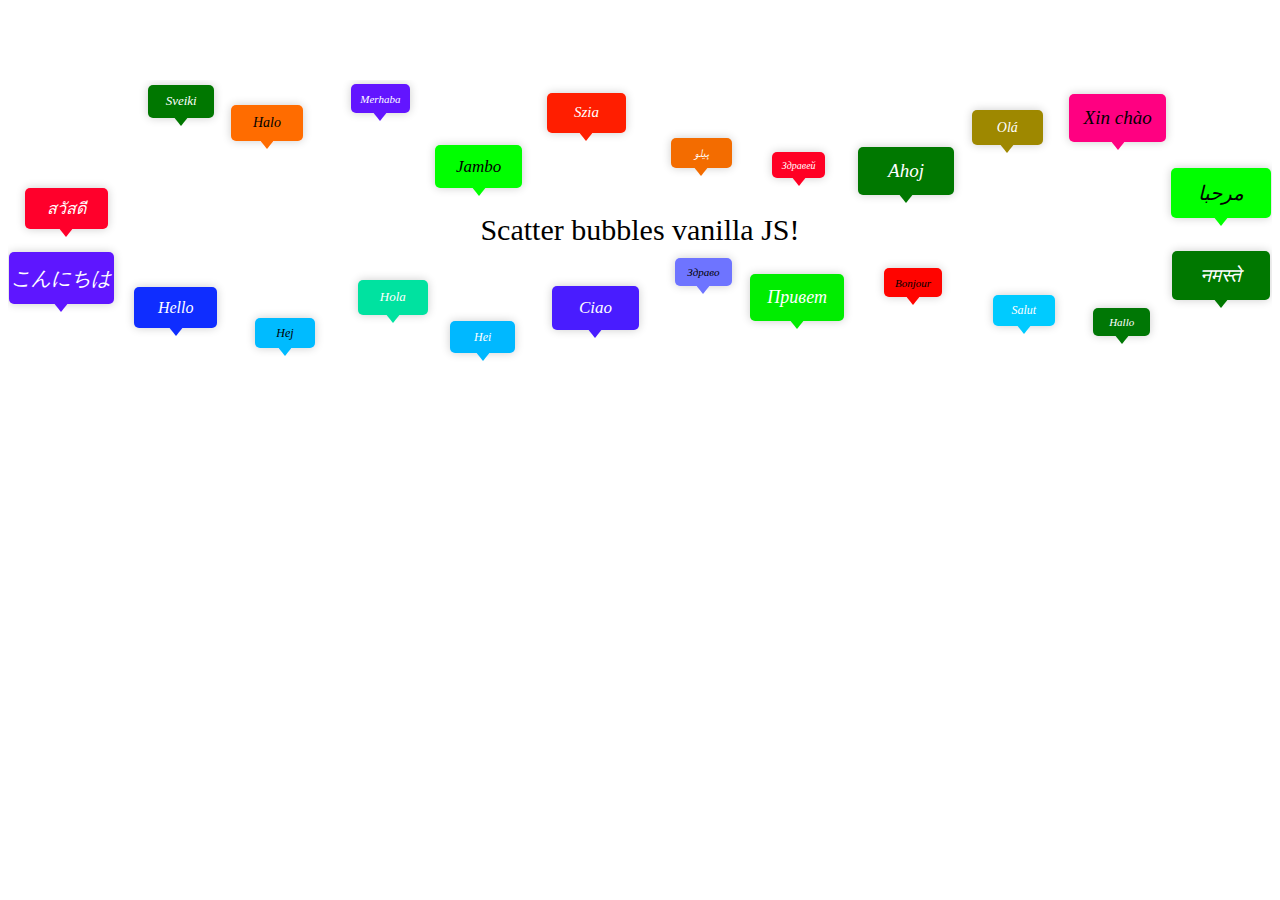
<file: Scatter-Bubbles/index.html>
<!DOCTYPE html>
<html lang="en">
<head>
    <meta name="viewport" content="width=device-width, initial-scale=1.0">
    <title>Scatter bubbles vanilla JS!</title>

    <link rel="stylesheet" href="./scatter-bubbles.css">

</head>
<body>

    <br>
    <br>
    <br>
    <br>

    <div class="scatter-bubbles">
        <div>
            Scatter bubbles vanilla JS!
        </div>
    </div>


    <script src="./scatter-bubbles.js"></script>

    <script>

        const ffkaScatterBubbles = {
            Wrapper: '.scatter-bubbles',
            BubblesCount: {
                '400': 8,
                '800': 12,
                '1000': 16,
                '1200': 24
            },
            RandomColor: true,
            ColorBrightness: [1, 3]
        };

        ffkaScatterBubles(ffkaScatterBubbles);

    </script>

</body>
</html>
</file>
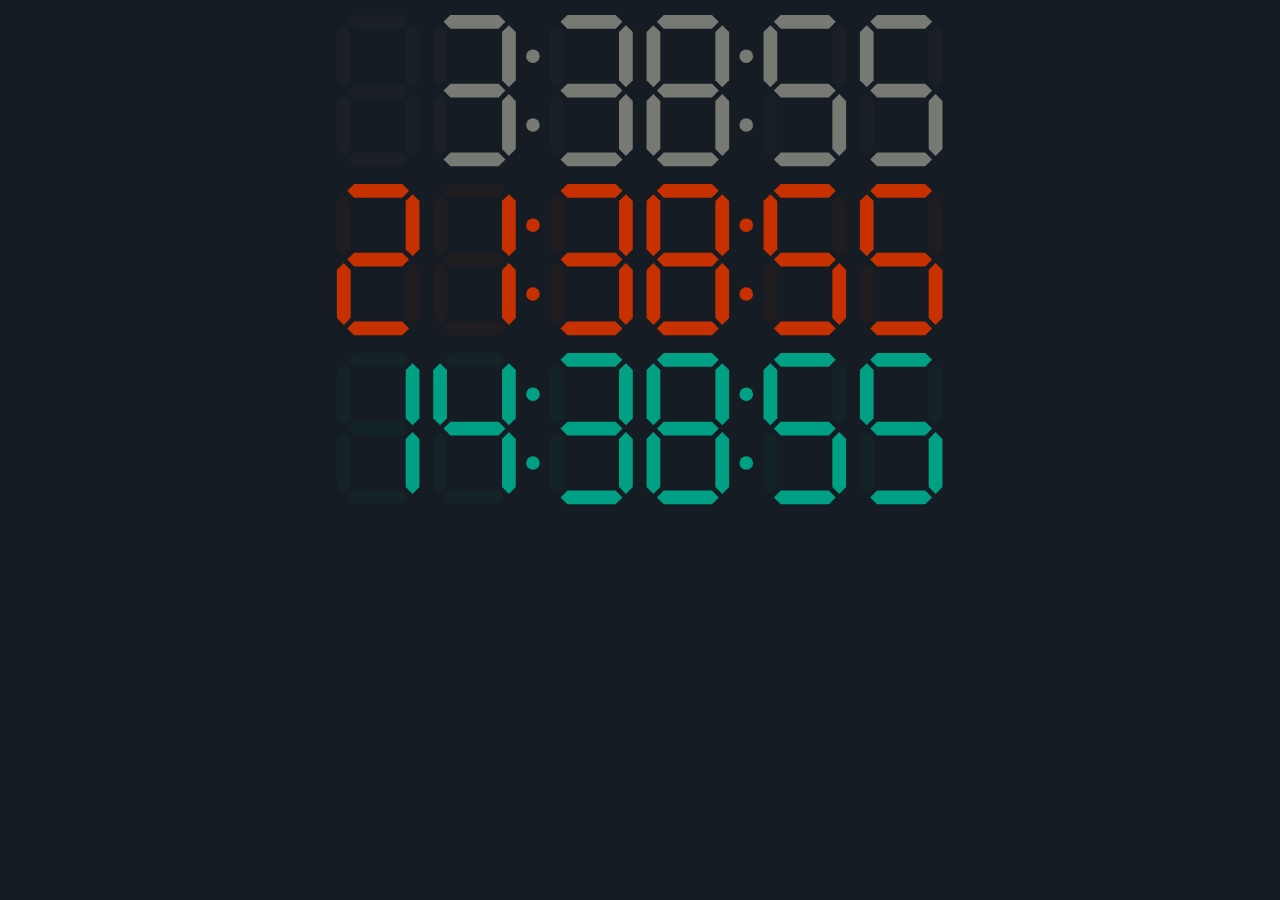
<file: Clock_SVG/example.html>
<!DOCTYPE html>
<html>
<head>
    <meta charset='utf-8'>
    <meta http-equiv='X-UA-Compatible' content='IE=edge'>
    <title>SVG Clock</title>
    <meta name='viewport' content='width=device-width, initial-scale=1'>

    <style>
        body {
            background: #161c23;
        }

        div {
            width: 70%;
            margin: auto;
        }
    </style>

</head>
<body>


    <div id="clockTokyo"></div>
    <div id="clockSofia"></div>
    <div id="clockNewYork"></div>


    <script src="clockSVG.js"></script>
    <script>
        svgClock("clockTokyo", "1a2026", "777973", "Asia/Tokyo");
        svgClock("clockSofia", "1f1d1f", "c73100", "Europe/Sofia");
        svgClock("clockNewYork", "132328", "00a084", "America/New_York");
    </script>

</body>
</html>
</file>
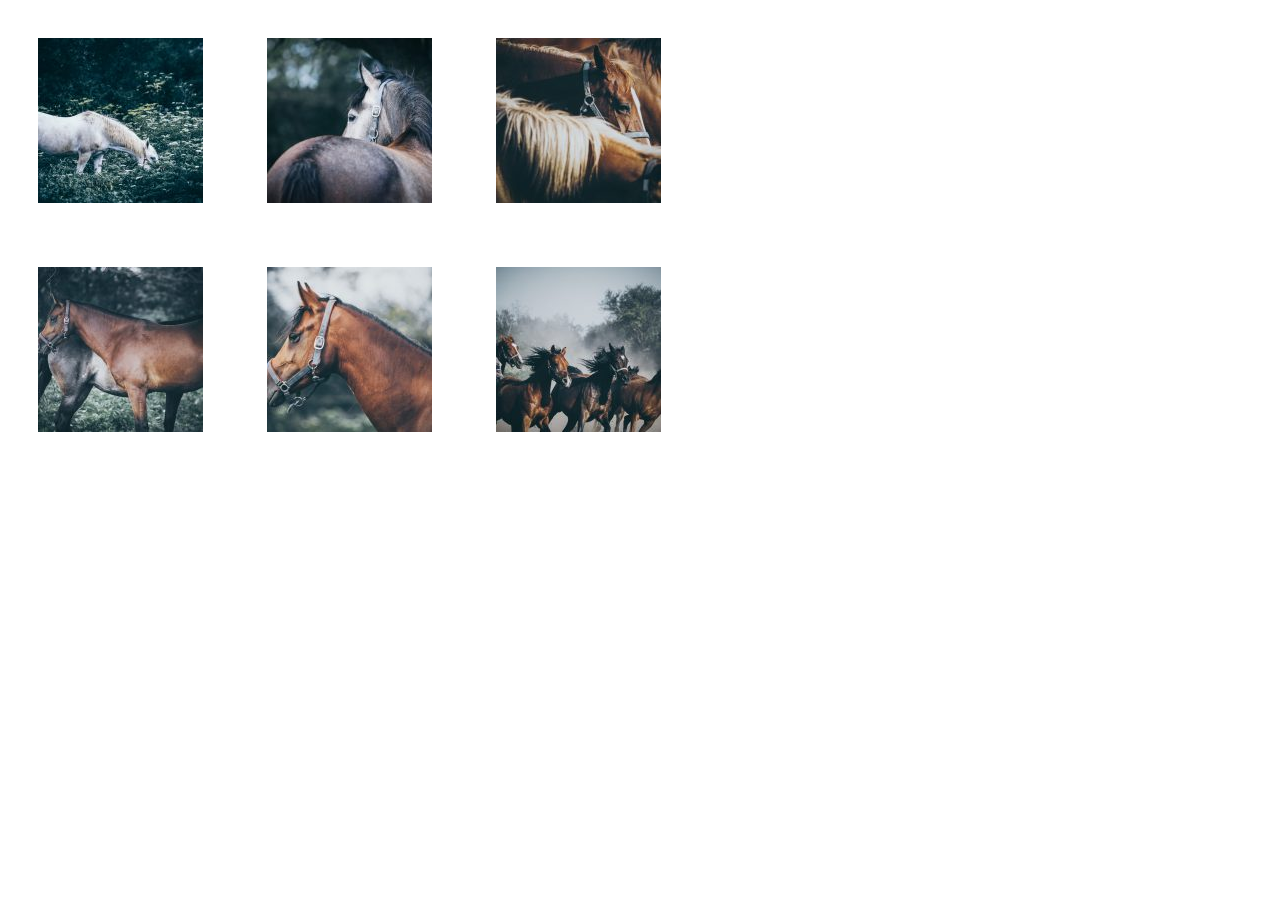
<file: Image_Gallery_Hover_Effect/example.html>
<!DOCTYPE html>
<html lang="en">
<head>
    <meta charset="UTF-8">
    <meta http-equiv="X-UA-Compatible" content="IE=edge">
    <meta name="viewport" content="width=device-width, initial-scale=1.0">
    <title>Image Gallery Hover Effect</title>

    <style>
        #myGallery img {
            margin: 30px;

            -webkit-transition: 400ms ease 100ms;
            -moz-transition: 400ms ease 100ms;
            transition: 400ms ease 100ms;
        }

        .effect {
            -webkit-filter: blur(3px) grayscale(1);
            -moz-filter: blur(3px) grayscale(1);
            filter: blur(3px) grayscale(1);
        }
    </style>

</head>
<body>

    <div id='myGallery'>
        <img src="images/001.jpg">
        <img src="images/002.jpg">
        <img src="images/003.jpg">
        <br>
        <img src="images/004.jpg">
        <img src="images/005.jpg">
        <img src="images/006.jpg">
    </div>

    <script src="./imgGalleryHoverEffect.js"></script>

</body>
</html>
</file>
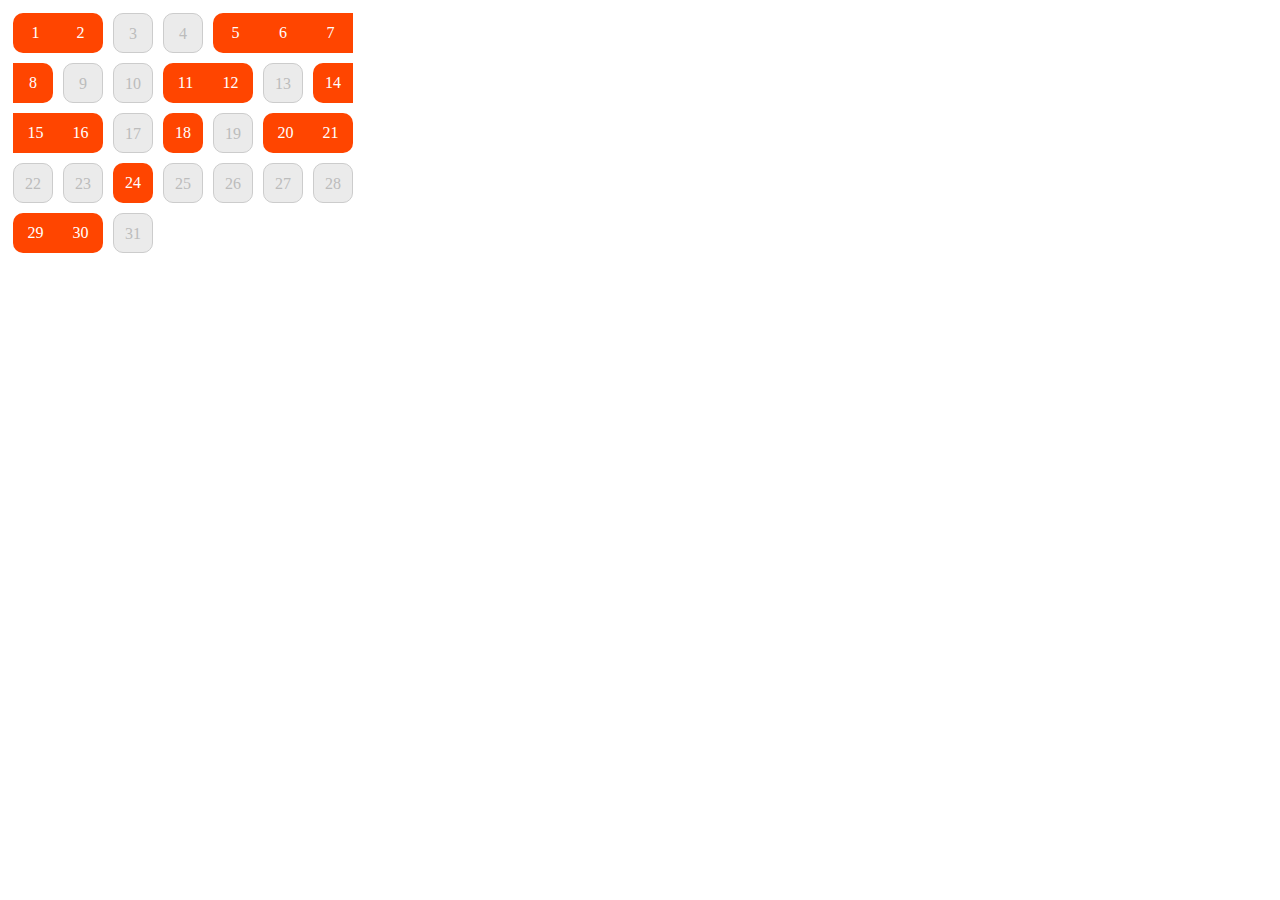
<file: Merge_DIVs_Calendar/example_01.html>
<!DOCTYPE html>
<html lang="en">

<head>
    <meta charset="UTF-8">
    <meta name="viewport" content="width=device-width, initial-scale=1.0">
    <title>Merge DIVs Calendar</title>
</head>
<body>

    <div class="merge_Wrap">
        <div class="mrg">1</div>
        <div class="mrg">2</div>
        <div>3</div>
        <div>4</div>
        <div class="mrg">5</div>
        <div class="mrg">6</div>
        <div class="mrg">7</div>
        <div class="mrg">8</div>
        <div>9</div>
        <div>10</div>
        <div class="mrg">11</div>
        <div class="mrg">12</div>
        <div>13</div>
        <div class="mrg">14</div>
        <div class="mrg">15</div>
        <div class="mrg">16</div>
        <div>17</div>
        <div class="mrg">18</div>
        <div>19</div>
        <div class="mrg">20</div>
        <div class="mrg">21</div>
        <div>22</div>
        <div>23</div>
        <div class="mrg">24</div>
        <div>25</div>
        <div>26</div>
        <div>27</div>
        <div>28</div>
        <div class="mrg">29</div>
        <div class="mrg">30</div>
        <div>31</div>
    </div>

    <script>
        var mergeDIVsSettings = [
            {
                wrap_element: '.merge_Wrap',
                active_class: 'mrg',

                rows_columns_size: '50px',
                margin: '5px',
                border_radius: '10px',
                font_size: '16px',
                line_height: '39px',

                inactive_border: '1px solid #ccc',
                inactive_background: '#ebebeb',
                inactive_text_color: '#bcbcbc',

                active_background: 'orangered',
                active_text_color: '#ffffff',
            }
        ];
    </script>

    <script src="./merge-DIVs-Calendar.js"></script>



</body>
</html>
</file>
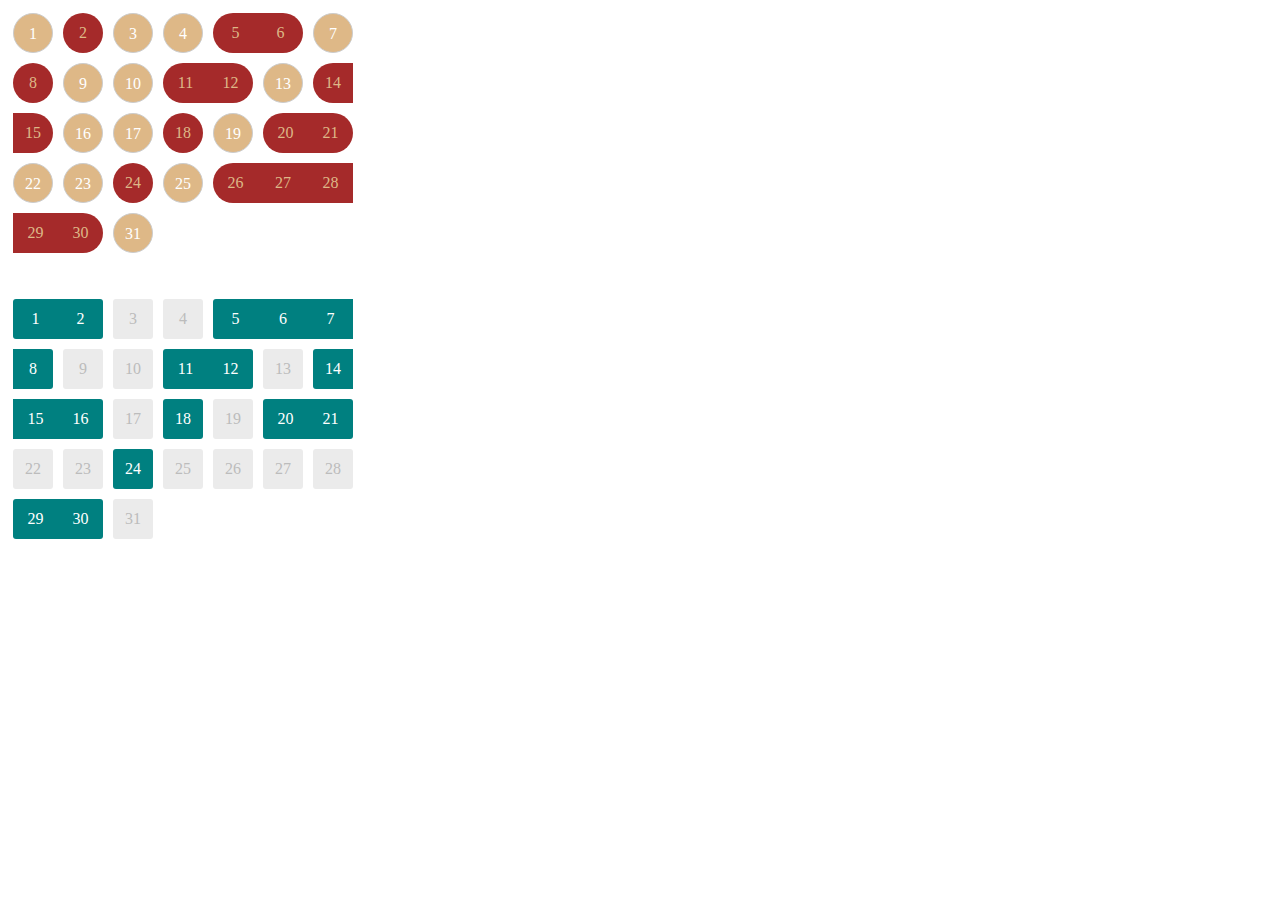
<file: Merge_DIVs_Calendar/example_02.html>
<!DOCTYPE html>
<html lang="en">

<head>
    <meta charset="UTF-8">
    <meta name="viewport" content="width=device-width, initial-scale=1.0">
    <title>Merge DIVs Calendar</title>
</head>
<body>

    <!-- CALENDAR 1 -->
    <div class="calendar_01">
        <div>1</div>
        <div class="mrg">2</div>
        <div>3</div>
        <div>4</div>
        <div class="mrg">5</div>
        <div class="mrg">6</div>
        <div>7</div>
        <div class="mrg">8</div>
        <div>9</div>
        <div>10</div>
        <div class="mrg">11</div>
        <div class="mrg">12</div>
        <div>13</div>
        <div class="mrg">14</div>
        <div class="mrg">15</div>
        <div>16</div>
        <div>17</div>
        <div class="mrg">18</div>
        <div>19</div>
        <div class="mrg">20</div>
        <div class="mrg">21</div>
        <div>22</div>
        <div>23</div>
        <div class="mrg">24</div>
        <div>25</div>
        <div class="mrg">26</div>
        <div class="mrg">27</div>
        <div class="mrg">28</div>
        <div class="mrg">29</div>
        <div class="mrg">30</div>
        <div>31</div>
    </div>

    <br>
    <br>

    <!-- CALENDAR 2 -->
    <div class="calendar_02">
        <div class="mrg">1</div>
        <div class="mrg">2</div>
        <div>3</div>
        <div>4</div>
        <div class="mrg">5</div>
        <div class="mrg">6</div>
        <div class="mrg">7</div>
        <div class="mrg">8</div>
        <div>9</div>
        <div>10</div>
        <div class="mrg">11</div>
        <div class="mrg">12</div>
        <div>13</div>
        <div class="mrg">14</div>
        <div class="mrg">15</div>
        <div class="mrg">16</div>
        <div>17</div>
        <div class="mrg">18</div>
        <div>19</div>
        <div class="mrg">20</div>
        <div class="mrg">21</div>
        <div>22</div>
        <div>23</div>
        <div class="mrg">24</div>
        <div>25</div>
        <div>26</div>
        <div>27</div>
        <div>28</div>
        <div class="mrg">29</div>
        <div class="mrg">30</div>
        <div>31</div>
    </div>

    <script>
        var mergeDIVsSettings = [
            {
                wrap_element: '.calendar_01',
                active_class: 'mrg',

                rows_columns_size: '50px',
                margin: '5px',
                border_radius: '20px',
                font_size: '16px',
                line_height: '39px',

                inactive_border: '1px solid #ccc',
                inactive_background: 'burlywood',
                inactive_text_color: '#ffffff',

                active_background: 'brown',
                active_text_color: 'burlywood',
            },
            {
                wrap_element: '.calendar_02',
                active_class: 'mrg',

                rows_columns_size: '50px',
                margin: '5px',
                border_radius: '3px',
                font_size: '16px',
                line_height: '39px',

                inactive_border: '0px solid #ccc',
                inactive_background: '#ebebeb',
                inactive_text_color: '#bcbcbc',

                active_background: 'teal',
                active_text_color: '#ffffff',
            },
        ];
    </script>

    <script src="./merge-DIVs-Calendar.js"></script>



</body>
</html>
</file>
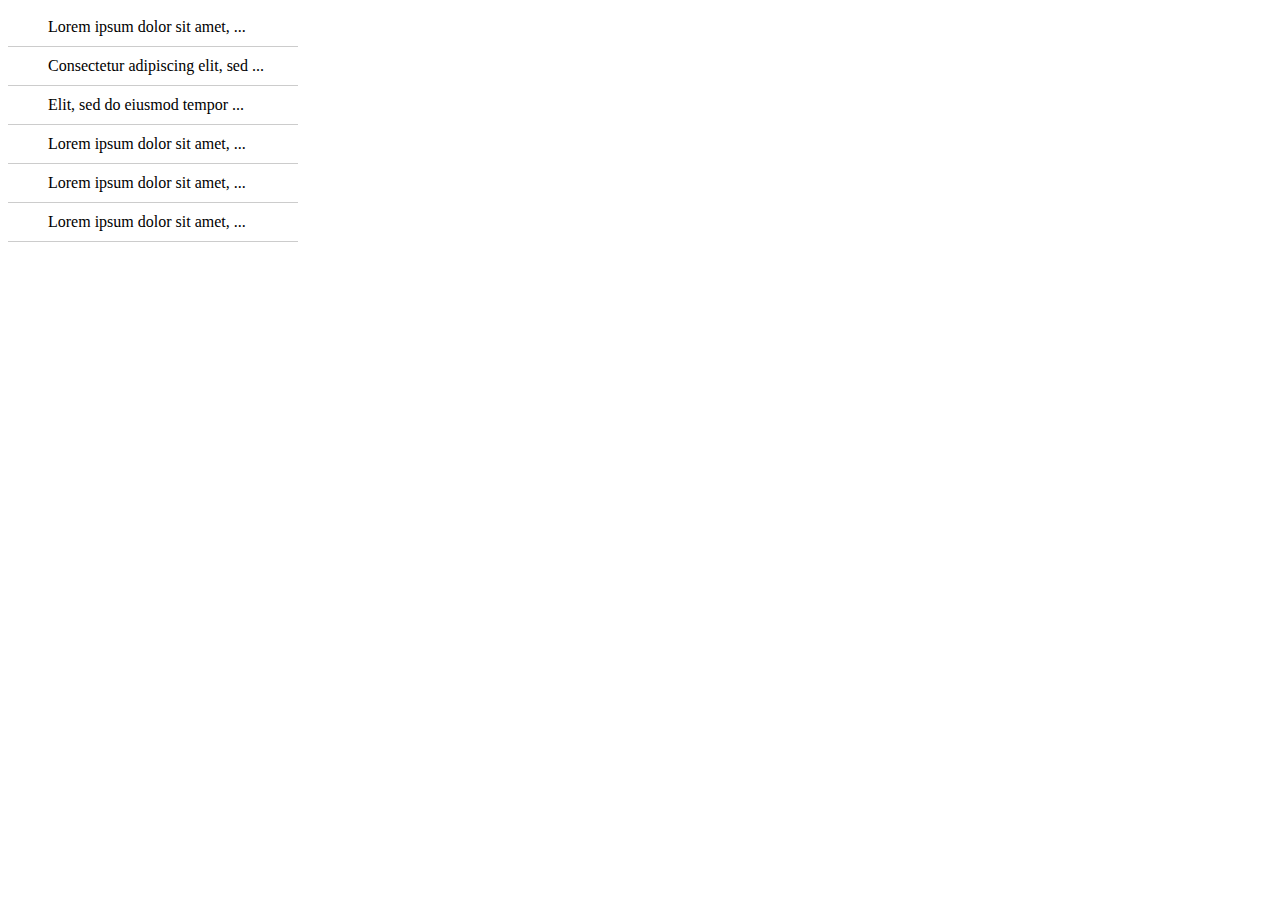
<file: Read_More_JS/example.html>
<!DOCTYPE html>
<html lang="en">
<head>
    <meta charset="UTF-8">
    <meta http-equiv="X-UA-Compatible" content="IE=edge">
    <meta name="viewport" content="width=device-width, initial-scale=1.0">
    <title>Read More JS</title>

    <style>
        .column {
            width: 250px;
            padding-left: 40px;
            padding-top: 10px;
            padding-bottom: 10px;
            border-bottom: 1px solid #ccc;
        }
    </style>

</head>
<body>

    <div class="column">
        Lorem ipsum dolor sit amet, consectetur adipiscing elit, sed do eiusmod tempor incididunt ut labore et dolore
        magna aliqua.
    </div>

    <div class="column">
        Consectetur adipiscing elit, sed do eiusmod tempor incididunt ut labore et dolore.
    </div>

    <div class="column">
        Elit, sed do eiusmod tempor incididunt ut labore et dolore magna aliqua. Lorem ipsum dolor sit amet, consectetur
        adipiscing
    </div>

    <div class="column">
        Lorem ipsum dolor sit amet, consectetur adipiscing elit, sed do eiusmod tempor incididunt.
    </div>

    <div class="column">
        Lorem ipsum dolor sit amet, consectetur adipiscing elit, sed do eiusmod tempor incididunt ut labore et dolore
        magna aliqua.
    </div>

    <div class="column">
        Lorem ipsum dolor sit amet, consectetur adipiscing elit, sed do eiusmod tempor incididunt ut labore et dolore
        magna aliqua. Ut enim ad minim veniam, quis nostrud exercitation ullamco laboris nisi ut aliquip ex ea commodo
        consequat. Duis aute irure dolor in reprehenderit in voluptate velit esse cillum dolore eu fugiat nulla
        pariatur. Excepteur sint occaecat cupidatat non proident, sunt in culpa qui officia deserunt mollit anim id est
        laborum.
    </div>


    <script src="readMoreJS.js"></script>

</body>
</html>
</file>
<file: Scatter-Bubbles/scatter-bubbles.css>
.scatter-bubbles {
    margin: auto;
    width: 100%;
    height: 300px;

    position: relative;
    overflow: hidden;

    display: flex;
    justify-content: center;
    align-items: center;
}

.scatter-bubbles>div {
    font-size: 30px;
    text-align: center;
    padding: 0 50px;
}

.scatter-bubbles>span {
    text-align: center;
    position: absolute;

    display: flex;
    justify-content: center;
    align-items: center;

    color: #fff;
}

.scatter-bubbles>span>i {
    z-index: 1;
}

.scatter-bubbles>span>span {
    border-radius: 5px;
    text-align: center;
    background-color: red;
    position: absolute;

    top: 0px;
    right: 0px;
    bottom: 0px;
    left: 0px;

    box-shadow: 0 0 10px 0px rgba(0, 0, 0, 0.2);
}

.scatter-bubbles>span>span:before {
    content: "";
    position: absolute;

    top: 100%;
    left: 50%;

    margin-top: -2px;

    width: 0;
    height: 0;

    border-top: 10px solid red;
    border-left: 8px solid transparent;
    border-right: 8px solid transparent;

    transform: translateX(-50%);
}
</file>
